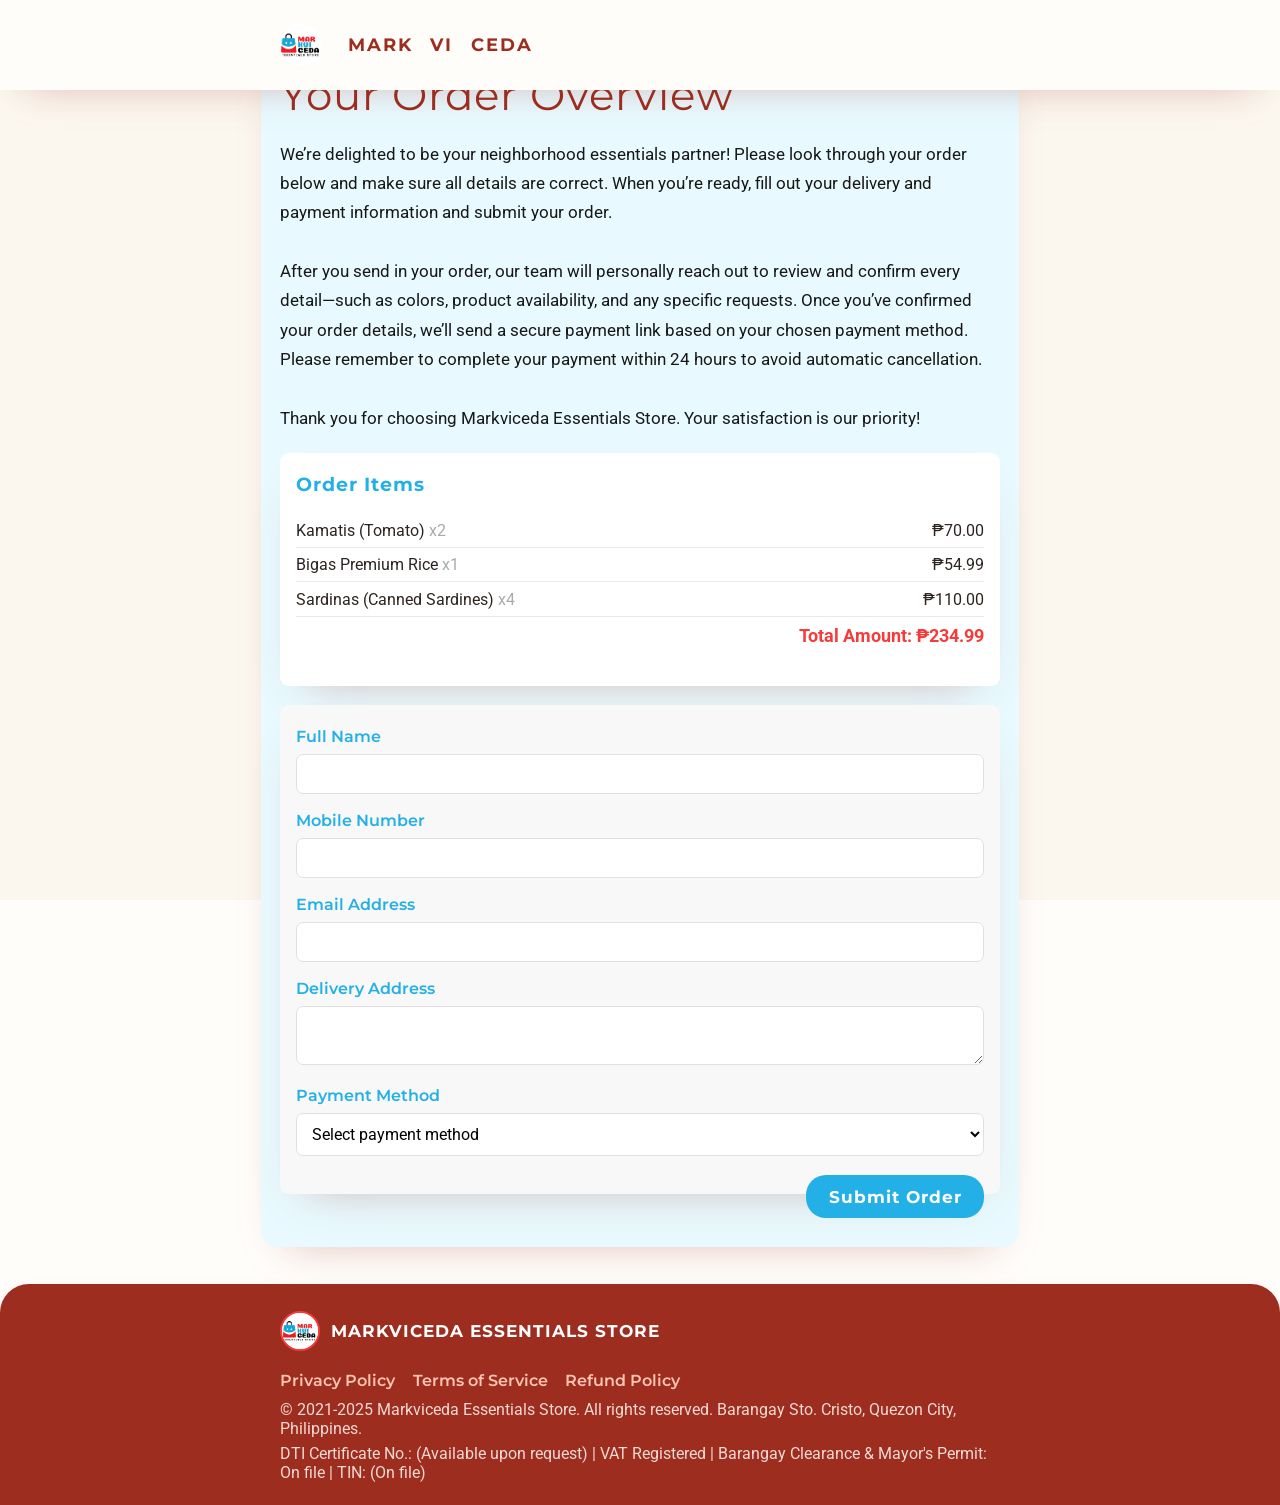
<file: order-summary.html>
<!DOCTYPE html>
<html lang="en">
<head>
  <meta charset="UTF-8">
  <title>Order Summary | Markviceda Essentials Store</title>
  <meta name="viewport" content="width=device-width,initial-scale=1">
  <meta name="description" content="Your checkout summary for Markviceda Essentials Store. Review your order, provide delivery and payment details, and submit your purchase.">
  <link rel="icon" type="image/png" href="image/LOGO.png">
  <link href="https://fonts.googleapis.com/css2?family=Montserrat:wght@700&family=Roboto:wght@400;500&display=swap" rel="stylesheet">
  <style>
    :root {
      --primary-red: #f73b3b;
      --primary-blue: #23b0e6;
      --primary-black: #181818;
      --primary-white: #fffdfa;
      --accent-bg: #e8faff;
      --footer-bg: #f8f8f8;
      --cart-yellow: #ffe066;
      --font-title: 'Montserrat', Arial, sans-serif;
      --font-body: 'Roboto', Arial, sans-serif;
      --shadow: 0 2px 10px rgba(0,0,0,0.05);
    }
    html, body {
      height: 100%;
      margin: 0;
      padding: 0;
      box-sizing: border-box;
      background: var(--primary-white);
      color: var(--primary-black);
      font-family: var(--font-body);
      min-height: 100%;
      width: 100%;
    }
    body {
      min-height: 100vh;
      display: flex;
      flex-direction: column;
    }
    header {
      background: var(--primary-white);
      box-shadow: var(--shadow);
      width: 100%;
      padding: 0.7rem 0;
      z-index: 9999;
      position: fixed;
      top: 0;
      left: 0;
      right: 0;
    }
    .header-spacer {
      height: 70px;
      width: 100%;
      display: block;
    }
    .container {
      width: 95%;
      max-width: 720px;
      margin: 0 auto;
    }
    .nav {
      display: flex;
      align-items: center;
      justify-content: space-between;
      gap: 2rem;
    }
    .nav-logo {
      display: flex;
      align-items: center;
      gap: 1.1rem;
      min-width: 220px;
    }
    .nav-logo img {
      height: 45px;
      width: 45px;
      object-fit: contain;
      border-radius: 10px;
      background: var(--primary-white);
      box-shadow: var(--shadow);
      margin-right: 7px;
    }
    .nav-title {
      font-family: var(--font-title);
      font-size: 1.3rem;
      font-weight: 700;
      color: var(--primary-black);
      letter-spacing: 2px;
      line-height: 1.05;
    }
    main {
      flex: 1;
      width: 100%;
      margin-bottom: 2.5rem;
    }
    .summary-section {
      background: var(--accent-bg);
      border-radius: 16px;
      box-shadow: var(--shadow);
      padding: 2.2rem 1.2rem 2rem 1.2rem;
      margin: 2.2rem auto 2.3rem auto;
      max-width: 720px;
    }
    .section-title {
      font-family: var(--font-title);
      font-size: 2rem;
      color: var(--primary-red);
      margin-bottom: 1.1rem;
      letter-spacing: 1px;
      text-align: left;
    }
    .summary-desc {
      font-size: 1.08rem;
      color: var(--primary-black);
      margin-bottom: 1.2rem;
      line-height: 1.7;
    }
    .order-list {
      background: #fff;
      border-radius: 9px;
      box-shadow: var(--shadow);
      margin-bottom: 1.2rem;
      padding: 1.3rem 1rem;
      font-size: 1.08rem;
    }
    .order-list-title {
      font-family: var(--font-title);
      font-size: 1.17rem;
      color: var(--primary-blue);
      font-weight: 700;
      margin-bottom: 0.7rem;
      letter-spacing: 1px;
    }
    .order-items {
      list-style: none;
      padding-left: 0;
      margin-bottom: 0.5rem;
    }
    .order-items li {
      display: flex;
      justify-content: space-between;
      align-items: center;
      border-bottom: 1px solid #eaeaea;
      padding: 0.45rem 0;
      font-size: 1.03rem;
    }
    .order-total {
      font-weight: 700;
      color: var(--primary-red);
      font-size: 1.13rem;
      text-align: right;
      margin-bottom: 1.2rem;
    }
    .customer-form {
      background: #f8f8f8;
      border-radius: 9px;
      padding: 1.3rem 1rem 1.4rem 1rem;
      box-shadow: var(--shadow);
      margin-bottom: 1.3rem;
    }
    .customer-form label {
      display: block;
      font-size: 1.03rem;
      font-family: var(--font-title);
      font-weight: 600;
      margin-bottom: 0.5rem;
      color: var(--primary-blue);
    }
    .customer-form input,
    .customer-form select,
    .customer-form textarea {
      width: 100%;
      padding: 0.6rem 0.7rem;
      font-size: 1.01rem;
      border-radius: 7px;
      border: 1.5px solid #e0e0e0;
      margin-bottom: 1rem;
      font-family: var(--font-body);
      box-sizing: border-box;
      background: #fff;
      transition: border 0.18s;
    }
    .customer-form input:focus,
    .customer-form select:focus,
    .customer-form textarea:focus {
      border: 1.5px solid var(--primary-blue);
      outline: none;
    }
    .customer-form button {
      background: var(--primary-blue);
      color: #fff;
      border: none;
      padding: 0.7rem 1.4rem;
      border-radius: 20px;
      font-family: var(--font-title);
      font-weight: 700;
      font-size: 1.09rem;
      cursor: pointer;
      box-shadow: var(--shadow);
      transition: background 0.18s;
      margin-top: 0.2rem;
      letter-spacing: 1px;
      float: right;
      margin-bottom: 0.8rem;
    }
    .customer-form button:hover {
      background: var(--primary-red);
    }
    .confirmation-message {
      background: #d5f9e7;
      color: var(--primary-black);
      border-radius: 12px;
      box-shadow: var(--shadow);
      padding: 1.6rem 1.1rem 1.3rem 1.1rem;
      font-size: 1.08rem;
      margin-bottom: 1.3rem;
      display: none;
    }
    .confirmation-title {
      font-family: var(--font-title);
      font-size: 1.45rem;
      color: var(--primary-blue);
      font-weight: 700;
      margin-bottom: 0.7rem;
    }
    .footer-spacer {
      height: 25px;
      width: 100%;
      display: block;
    }
    footer {
      background: var(--footer-bg);
      padding: 1.7rem 0 1.1rem 0;
      box-shadow: 0 -1px 8px rgba(0,0,0,0.03);
      width: 100%;
    }
    .footer-container {
      width: 95%;
      max-width: 720px;
      margin: auto;
      display: flex;
      flex-wrap: wrap;
      justify-content: space-between;
      align-items: flex-start;
      font-size: 1.03rem;
      gap: 1rem;
    }
    .footer-logo {
      margin-right: 1.2rem;
      display: flex;
      align-items: center;
      gap: 0.4rem;
    }
    .footer-logo img {
      height: 37px;
      width: 37px;
      object-fit: contain;
      background: var(--primary-white);
      border-radius: 10px;
      box-shadow: var(--shadow);
      border: 2px solid var(--primary-red);
    }
    .footer-title {
      font-family: var(--font-title);
      font-size: 1.04rem;
      font-weight: 700;
      color: var(--primary-black);
      letter-spacing: 1px;
      margin-left: 5px;
    }
    .footer-links {
      display: flex;
      gap: 1.1rem;
      margin-bottom: 0.6rem;
      margin-top: 0.2rem;
      flex-wrap: wrap;
    }
    .footer-links a {
      color: var(--primary-blue);
      text-decoration: none;
      font-weight: 600;
      transition: color 0.15s;
      font-family: var(--font-title);
      font-size: 1.03rem;
    }
    .footer-links a:hover {
      color: var(--primary-red);
      text-decoration: underline;
    }
    .footer-info {
      color: #666;
      margin-bottom: 0.38rem;
      font-size: 1.01rem;
    }
    @media (max-width: 900px) {
      .container, .footer-container {
        width: 98%;
        max-width: 98vw;
      }
    }
    @media (max-width: 660px) {
      .container, .footer-container {
        width: 99%;
        max-width: 99vw;
        padding: 0 1vw;
      }
      .summary-section {
        padding: 1.3rem 0.4rem 1.4rem 0.4rem;
      }
      .footer-logo img {
        height: 27px;
        width: 27px;
      }
    }
    @media (max-width: 480px) {
      .section-title {font-size:1.4rem;}
      .order-list-title {font-size:1.03rem;}
      .confirmation-title {font-size:1.1rem;}
      .footer-title {font-size:0.9rem;}
      .nav-title {font-size:1rem;}
      .nav-logo img {height:32px;width:32px;}
      .footer-logo img {height:18px;width:18px;}
      .summary-section {padding:1rem 0.1rem;}
      .customer-form button {padding:0.5rem 1rem;}
      .customer-form label {font-size:0.98rem;}
    }
  </style>
  <link rel="stylesheet" href="polish.css">
</head>
<body>
  <header>
    <div class="container nav">
      <div class="nav-logo">
        <img src="image/LOGO.png" alt="Markviceda Essentials Store Logo">
        <span class="nav-title" style="color:#f73b3b;">MARK</span>
        <span class="nav-title" style="color:#23b0e6;">VI</span>
        <span class="nav-title" style="color:#181818;">CEDA</span>
      </div>
    </div>
  </header>
  <div class="header-spacer"></div>
  <main class="container">
    <section class="summary-section">
      <div class="section-title">Your Order Overview</div>
      <div class="summary-desc">
        We’re delighted to be your neighborhood essentials partner! Please look through your order below and make sure all details are correct. When you’re ready, fill out your delivery and payment information and submit your order.<br><br>
        After you send in your order, our team will personally reach out to review and confirm every detail—such as colors, product availability, and any specific requests. Once you’ve confirmed your order details, we’ll send a secure payment link based on your chosen payment method. Please remember to complete your payment within 24 hours to avoid automatic cancellation.<br><br>
        Thank you for choosing Markviceda Essentials Store. Your satisfaction is our priority!
      </div>
      <div class="order-list">
        <div class="order-list-title">Order Items</div>
        <ul class="order-items" id="order-items">
          <!-- Items will be populated by JS -->
        </ul>
        <div class="order-total" id="order-total"></div>
      </div>
      <form class="customer-form" id="customer-form">
        <label for="customer-name">Full Name</label>
        <input type="text" id="customer-name" name="customer-name" required autocomplete="name">

        <label for="customer-contact">Mobile Number</label>
        <input type="tel" id="customer-contact" name="customer-contact" required autocomplete="tel">

        <label for="customer-email">Email Address</label>
        <input type="email" id="customer-email" name="customer-email" required autocomplete="email">

        <label for="customer-address">Delivery Address</label>
        <textarea id="customer-address" name="customer-address" required rows="2"></textarea>

        <label for="payment-method">Payment Method</label>
        <select id="payment-method" name="payment-method" required>
          <option value="" disabled selected>Select payment method</option>
          <option value="GCash">GCash</option>
          <option value="PayMaya">PayMaya</option>
          <option value="Bank Transfer">Bank Transfer</option>
          <option value="Cash on Delivery">Cash on Delivery</option>
        </select>
        <button type="submit" id="submit-order-btn">Submit Order</button>
      </form>
      <div class="confirmation-message" id="confirmation-message">
        <div class="confirmation-title">Order Received!</div>
        <div>
          Your order has been successfully submitted.<br><br>
          A member of our team will be in touch soon to verify your order details, including product colors, availability, and any specific requests you may have. Please respond to this confirmation message so we can finalize your order.<br><br>
          Once you’ve confirmed everything, we’ll send a secure payment link based on your selected payment option. Kindly note that payment should be completed within 24 hours to avoid automatic cancellation of your order.<br><br>
          Thank you for your trust in Markviceda Essentials Store!
        </div>
      </div>
    </section>
  </main>
  <div class="footer-spacer"></div>
  <footer>
    <div class="footer-container">
      <div class="footer-logo">
        <img src="image/LOGO.png" alt="Markviceda Essentials Store Logo">
        <span class="footer-title"><span style="color:#f73b3b;">MARK</span><span style="color:#23b0e6;">VI</span><span style="color:#181818;">CEDA</span> ESSENTIALS STORE</span>
      </div>
      <div>
        <div class="footer-links">
          <a href="privacy-policy.html">Privacy Policy</a>
          <a href="terms.html">Terms of Service</a>
          <a href="refund-policy.html">Refund Policy</a>
        </div>
        <div class="footer-info">
          &copy; 2021-2025 Markviceda Essentials Store. All rights reserved. Barangay Sto. Cristo, Quezon City, Philippines.
        </div>
        <div class="footer-info">
          DTI Certificate No.: (Available upon request) | VAT Registered | Barangay Clearance & Mayor's Permit: On file | TIN: (On file)
        </div>
      </div>
    </div>
  </footer>
  <script>
    // Example order items; replace with dynamic values as needed
    var orderItems = [
      { name: "Kamatis (Tomato)", price: 35.00, qty: 2 },
      { name: "Bigas Premium Rice", price: 54.99, qty: 1 },
      { name: "Sardinas (Canned Sardines)", price: 27.50, qty: 4 }
    ];
    function renderOrderItems() {
      var list = document.getElementById('order-items');
      var totalDiv = document.getElementById('order-total');
      list.innerHTML = '';
      var total = 0;
      if (!orderItems.length) {
        list.innerHTML = '<li style="color:#888;text-align:center;">No items in your order.</li>';
        totalDiv.innerHTML = '';
        return;
      }
      orderItems.forEach(function(item){
        var itemTotal = item.price * item.qty;
        total += itemTotal;
        list.innerHTML += '<li><span>'+item.name+' <span style="color:#aaa;">x'+item.qty+'</span></span><span>₱'+itemTotal.toFixed(2)+'</span></li>';
      });
      totalDiv.innerHTML = 'Total Amount: ₱' + total.toFixed(2);
    }
    renderOrderItems();

    // Handle checkout form submission
    var customerForm = document.getElementById('customer-form');
    var confirmationMsg = document.getElementById('confirmation-message');
    customerForm.addEventListener('submit', function(e){
      e.preventDefault();
      customerForm.style.display = 'none';
      confirmationMsg.style.display = 'block';
      window.scrollTo({ top: confirmationMsg.offsetTop-60, behavior: "smooth" });
    });
  </script>
</body>
</html>
</file>
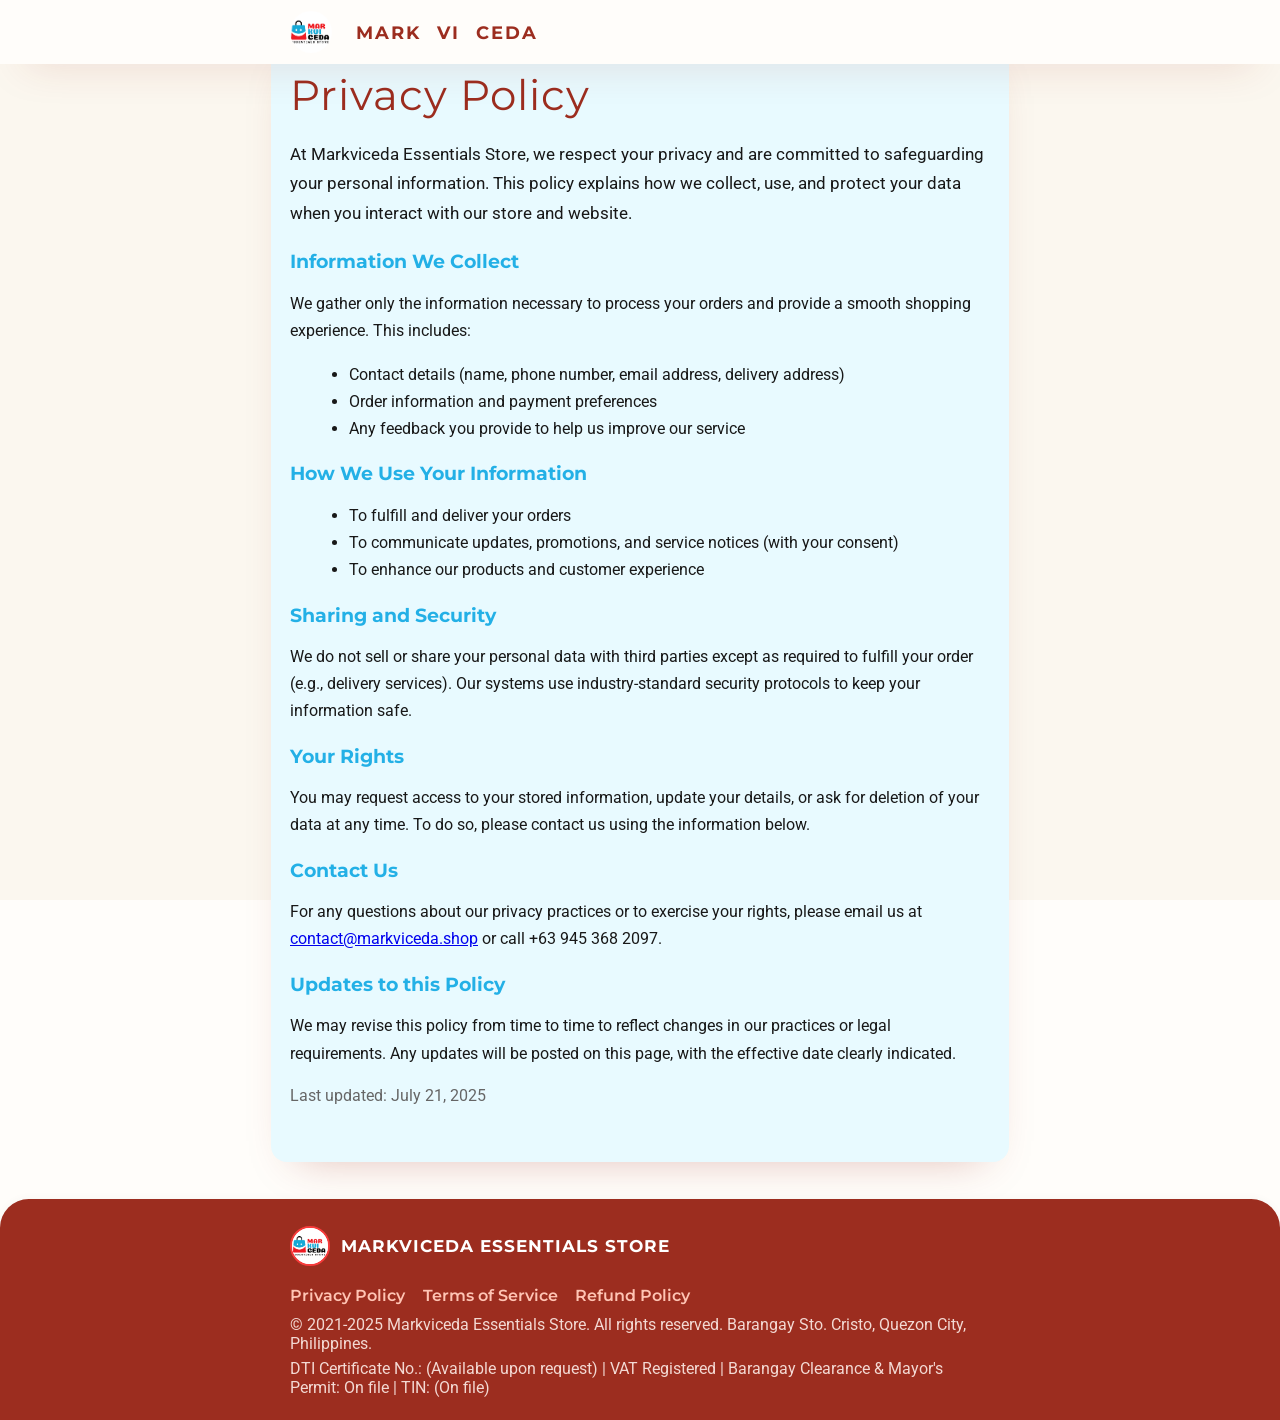
<file: privacy-policy.html>
<!DOCTYPE html>
<html lang="en">
<head>
  <meta charset="UTF-8">
  <title>Privacy Policy | Markviceda Essentials Store</title>
  <meta name="viewport" content="width=device-width,initial-scale=1">
  <meta name="description" content="Read the Privacy Policy of Markviceda Essentials Store. Learn how your data is collected, used, and protected.">
  <link rel="icon" type="image/png" href="image/LOGO.png">
  <link href="https://fonts.googleapis.com/css2?family=Montserrat:wght@700&family=Roboto:wght@400;500&display=swap" rel="stylesheet">
  <style>
    :root {
      --primary-red: #f73b3b;
      --primary-blue: #23b0e6;
      --primary-black: #181818;
      --primary-white: #fffdfa;
      --accent-bg: #e8faff;
      --footer-bg: #f8f8f8;
      --font-title: 'Montserrat', Arial, sans-serif;
      --font-body: 'Roboto', Arial, sans-serif;
      --shadow: 0 2px 10px rgba(0,0,0,0.05);
    }
    html, body {
      height: 100%;
      margin: 0;
      padding: 0;
      box-sizing: border-box;
      background: var(--primary-white);
      color: var(--primary-black);
      font-family: var(--font-body);
      min-height: 100%;
      width: 100%;
    }
    body {
      min-height: 100vh;
      display: flex;
      flex-direction: column;
    }
    header {
      background: var(--primary-white);
      box-shadow: var(--shadow);
      width: 100%;
      padding: 0.7rem 0;
      z-index: 9999;
      position: fixed;
      top: 0;
      left: 0;
      right: 0;
    }
    .header-spacer {
      height: 70px;
      width: 100%;
      display: block;
    }
    .container {
      width: 95%;
      max-width: 700px;
      margin: 0 auto;
    }
    .nav-logo {
      display: flex;
      align-items: center;
      gap: 1rem;
    }
    .nav-logo img {
      height: 45px;
      width: 45px;
      object-fit: contain;
      border-radius: 10px;
      background: var(--primary-white);
      box-shadow: var(--shadow);
      margin-right: 7px;
    }
    .nav-title {
      font-family: var(--font-title);
      font-size: 1.3rem;
      font-weight: 700;
      color: var(--primary-black);
      letter-spacing: 2px;
    }
    main {
      flex: 1;
      width: 100%;
      margin-bottom: 2.5rem;
    }
    .policy-section {
      background: var(--accent-bg);
      border-radius: 16px;
      box-shadow: var(--shadow);
      padding: 2.2rem 1.2rem 2rem 1.2rem;
      margin: 2.2rem auto 2.3rem auto;
      max-width: 700px;
    }
    .section-title {
      font-family: var(--font-title);
      font-size: 2rem;
      color: var(--primary-red);
      margin-bottom: 1.1rem;
      letter-spacing: 1px;
      text-align: left;
    }
    .policy-desc {
      font-size: 1.09rem;
      color: var(--primary-black);
      margin-bottom: 1.3rem;
      line-height: 1.7;
    }
    .policy-list {
      margin-bottom: 1.3rem;
    }
    .policy-list h2 {
      font-family: var(--font-title);
      font-size: 1.2rem;
      color: var(--primary-blue);
      margin: 1.2rem 0 0.4rem 0;
      font-weight: 700;
    }
    .policy-list p, .policy-list ul {
      font-size: 1.03rem;
      color: var(--primary-black);
      line-height: 1.65;
      margin-bottom: 0.7rem;
    }
    .policy-list ul {
      margin-left: 1.2rem;
      margin-bottom: 1rem;
    }
    .footer-spacer {
      height: 25px;
      width: 100%;
      display: block;
    }
    footer {
      background: var(--footer-bg);
      padding: 1.7rem 0 1.1rem 0;
      box-shadow: 0 -1px 8px rgba(0,0,0,0.03);
      width: 100%;
    }
    .footer-container {
      width: 95%;
      max-width: 700px;
      margin: auto;
      display: flex;
      flex-wrap: wrap;
      justify-content: space-between;
      align-items: flex-start;
      font-size: 1.03rem;
      gap: 1rem;
    }
    .footer-logo {
      margin-right: 1.2rem;
      display: flex;
      align-items: center;
      gap: 0.4rem;
    }
    .footer-logo img {
      height: 37px;
      width: 37px;
      object-fit: contain;
      background: var(--primary-white);
      border-radius: 10px;
      box-shadow: var(--shadow);
      border: 2px solid var(--primary-red);
    }
    .footer-title {
      font-family: var(--font-title);
      font-size: 1.04rem;
      font-weight: 700;
      color: var(--primary-black);
      letter-spacing: 1px;
      margin-left: 5px;
    }
    .footer-links {
      display: flex;
      gap: 1.1rem;
      margin-bottom: 0.6rem;
      margin-top: 0.2rem;
      flex-wrap: wrap;
    }
    .footer-links a {
      color: var(--primary-blue);
      text-decoration: none;
      font-weight: 600;
      transition: color 0.15s;
      font-family: var(--font-title);
      font-size: 1.03rem;
    }
    .footer-links a:hover {
      color: var(--primary-red);
      text-decoration: underline;
    }
    .footer-info {
      color: #666;
      margin-bottom: 0.38rem;
      font-size: 1.01rem;
    }
    @media (max-width: 900px) {
      .container, .footer-container {
        width: 98%;
        max-width: 98vw;
      }
    }
    @media (max-width: 660px) {
      .container, .footer-container {
        width: 99%;
        max-width: 99vw;
        padding: 0 1vw;
      }
      .policy-section {
        padding: 1.3rem 0.4rem 1.4rem 0.4rem;
      }
      .footer-logo img {
        height: 27px;
        width: 27px;
      }
    }
    @media (max-width: 480px) {
      .section-title {font-size:1.4rem;}
      .footer-title {font-size:0.9rem;}
      .nav-title {font-size:1rem;}
      .nav-logo img {height:32px;width:32px;}
      .footer-logo img {height:18px;width:18px;}
      .policy-section {padding:1rem 0.1rem;}
    }
  </style>
  <link rel="stylesheet" href="polish.css">
</head>
<body>
  <header>
    <div class="container nav-logo">
      <img src="image/LOGO.png" alt="Markviceda Essentials Store Logo">
      <span class="nav-title" style="color:#f73b3b;">MARK</span>
      <span class="nav-title" style="color:#23b0e6;">VI</span>
      <span class="nav-title" style="color:#181818;">CEDA</span>
    </div>
  </header>
  <div class="header-spacer"></div>
  <main class="container">
    <section class="policy-section">
      <div class="section-title">Privacy Policy</div>
      <div class="policy-desc">
        At Markviceda Essentials Store, we respect your privacy and are committed to safeguarding your personal information. This policy explains how we collect, use, and protect your data when you interact with our store and website.
      </div>
      <div class="policy-list">
        <h2>Information We Collect</h2>
        <p>We gather only the information necessary to process your orders and provide a smooth shopping experience. This includes:</p>
        <ul>
          <li>Contact details (name, phone number, email address, delivery address)</li>
          <li>Order information and payment preferences</li>
          <li>Any feedback you provide to help us improve our service</li>
        </ul>
        <h2>How We Use Your Information</h2>
        <ul>
          <li>To fulfill and deliver your orders</li>
          <li>To communicate updates, promotions, and service notices (with your consent)</li>
          <li>To enhance our products and customer experience</li>
        </ul>
        <h2>Sharing and Security</h2>
        <p>
          We do not sell or share your personal data with third parties except as required to fulfill your order (e.g., delivery services). Our systems use industry-standard security protocols to keep your information safe.
        </p>
        <h2>Your Rights</h2>
        <p>
          You may request access to your stored information, update your details, or ask for deletion of your data at any time. To do so, please contact us using the information below.
        </p>
        <h2>Contact Us</h2>
        <p>
          For any questions about our privacy practices or to exercise your rights, please email us at <a href="mailto:contact@markviceda.shop">contact@markviceda.shop</a> or call +63 945 368 2097.
        </p>
        <h2>Updates to this Policy</h2>
        <p>
          We may revise this policy from time to time to reflect changes in our practices or legal requirements. Any updates will be posted on this page, with the effective date clearly indicated.
        </p>
        <p style="color:#666;font-size:1rem;">Last updated: July 21, 2025</p>
      </div>
    </section>
  </main>
  <div class="footer-spacer"></div>
  <footer>
    <div class="footer-container">
      <div class="footer-logo">
        <img src="image/LOGO.png" alt="Markviceda Essentials Store Logo">
        <span class="footer-title"><span style="color:#f73b3b;">MARK</span><span style="color:#23b0e6;">VI</span><span style="color:#181818;">CEDA</span> ESSENTIALS STORE</span>
      </div>
      <div>
        <div class="footer-links">
          <a href="privacy-policy.html">Privacy Policy</a>
          <a href="terms.html">Terms of Service</a>
          <a href="refund-policy.html">Refund Policy</a>
        </div>
        <div class="footer-info">
          &copy; 2021-2025 Markviceda Essentials Store. All rights reserved. Barangay Sto. Cristo, Quezon City, Philippines.
        </div>
        <div class="footer-info">
          DTI Certificate No.: (Available upon request) | VAT Registered | Barangay Clearance & Mayor's Permit: On file | TIN: (On file)
        </div>
      </div>
    </div>
  </footer>
</body>
</html>
</file>
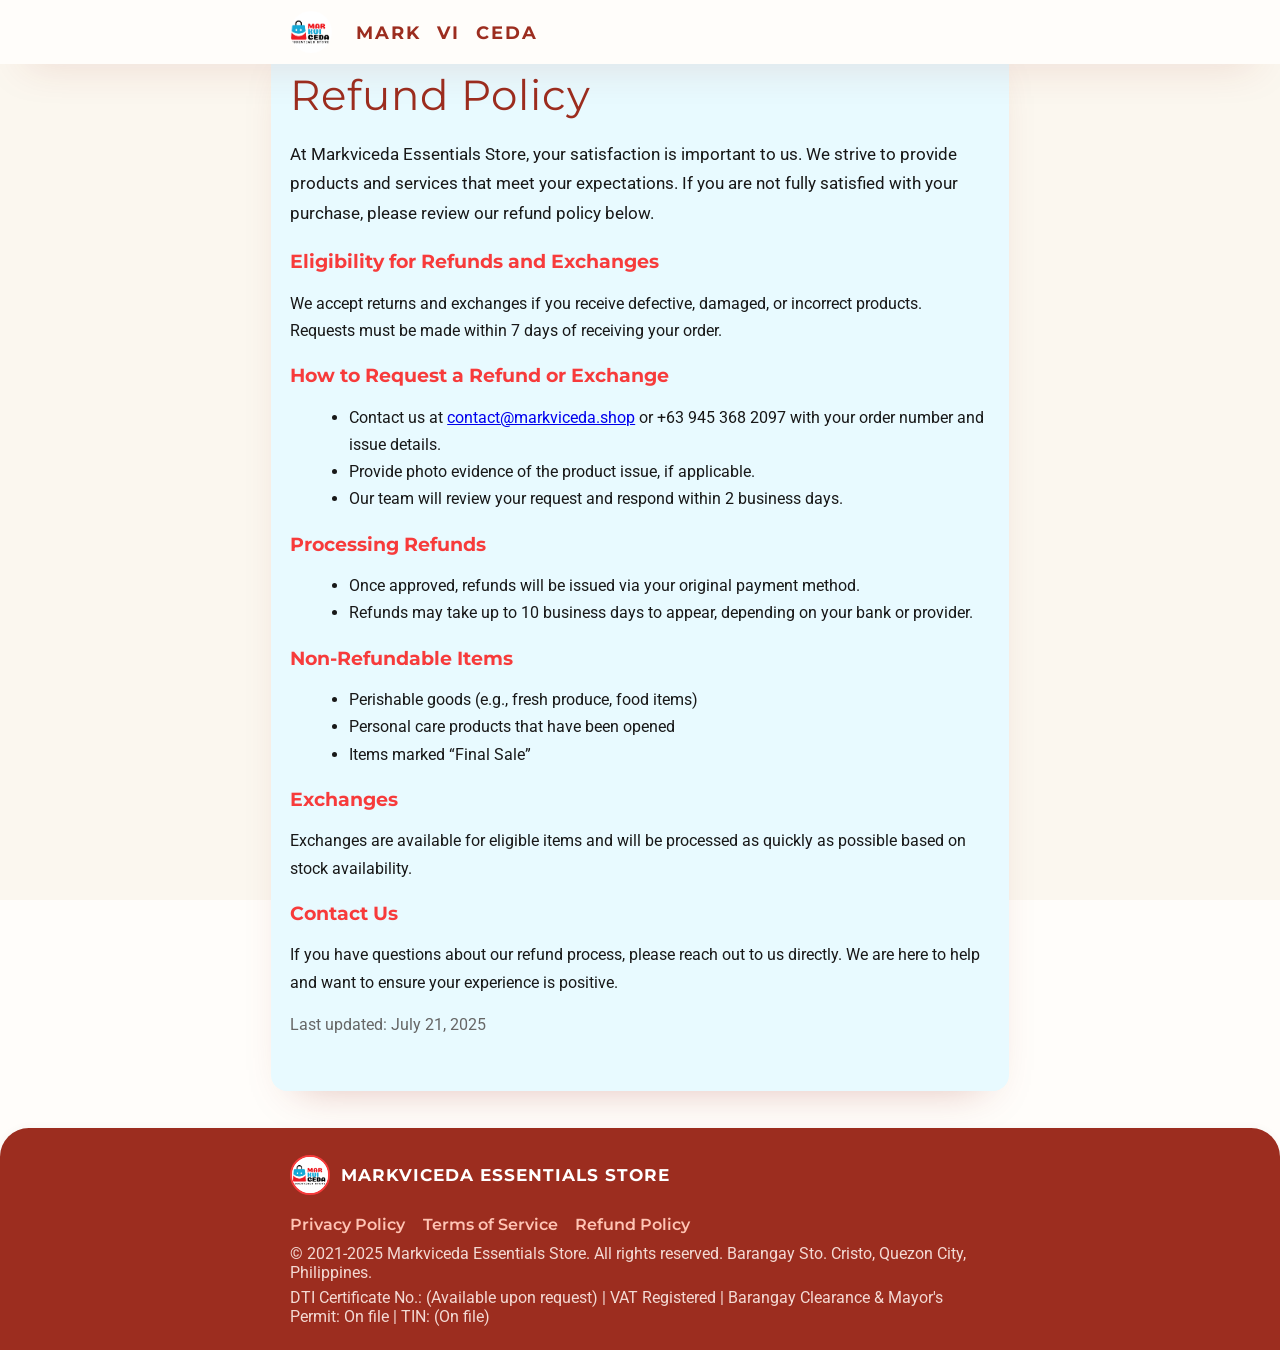
<file: refund-policy.html>
<!DOCTYPE html>
<html lang="en">
<head>
  <meta charset="UTF-8">
  <title>Refund Policy | Markviceda Essentials Store</title>
  <meta name="viewport" content="width=device-width,initial-scale=1">
  <meta name="description" content="Read the Refund Policy of Markviceda Essentials Store. Understand our process for returns, exchanges, and refunds.">
  <link rel="icon" type="image/png" href="image/LOGO.png">
  <link href="https://fonts.googleapis.com/css2?family=Montserrat:wght@700&family=Roboto:wght@400;500&display=swap" rel="stylesheet">
  <style>
    :root {
      --primary-red: #f73b3b;
      --primary-blue: #23b0e6;
      --primary-black: #181818;
      --primary-white: #fffdfa;
      --accent-bg: #e8faff;
      --footer-bg: #f8f8f8;
      --font-title: 'Montserrat', Arial, sans-serif;
      --font-body: 'Roboto', Arial, sans-serif;
      --shadow: 0 2px 10px rgba(0,0,0,0.05);
    }
    html, body {
      height: 100%;
      margin: 0;
      padding: 0;
      box-sizing: border-box;
      background: var(--primary-white);
      color: var(--primary-black);
      font-family: var(--font-body);
      min-height: 100%;
      width: 100%;
    }
    body {
      min-height: 100vh;
      display: flex;
      flex-direction: column;
    }
    header {
      background: var(--primary-white);
      box-shadow: var(--shadow);
      width: 100%;
      padding: 0.7rem 0;
      z-index: 9999;
      position: fixed;
      top: 0;
      left: 0;
      right: 0;
    }
    .header-spacer {
      height: 70px;
      width: 100%;
      display: block;
    }
    .container {
      width: 95%;
      max-width: 700px;
      margin: 0 auto;
    }
    .nav-logo {
      display: flex;
      align-items: center;
      gap: 1rem;
    }
    .nav-logo img {
      height: 45px;
      width: 45px;
      object-fit: contain;
      border-radius: 10px;
      background: var(--primary-white);
      box-shadow: var(--shadow);
      margin-right: 7px;
    }
    .nav-title {
      font-family: var(--font-title);
      font-size: 1.3rem;
      font-weight: 700;
      color: var(--primary-black);
      letter-spacing: 2px;
    }
    main {
      flex: 1;
      width: 100%;
      margin-bottom: 2.5rem;
    }
    .policy-section {
      background: var(--accent-bg);
      border-radius: 16px;
      box-shadow: var(--shadow);
      padding: 2.2rem 1.2rem 2rem 1.2rem;
      margin: 2.2rem auto 2.3rem auto;
      max-width: 700px;
    }
    .section-title {
      font-family: var(--font-title);
      font-size: 2rem;
      color: var(--primary-blue);
      margin-bottom: 1.1rem;
      letter-spacing: 1px;
      text-align: left;
    }
    .policy-desc {
      font-size: 1.09rem;
      color: var(--primary-black);
      margin-bottom: 1.3rem;
      line-height: 1.7;
    }
    .policy-list {
      margin-bottom: 1.3rem;
    }
    .policy-list h2 {
      font-family: var(--font-title);
      font-size: 1.2rem;
      color: var(--primary-red);
      margin: 1.2rem 0 0.4rem 0;
      font-weight: 700;
    }
    .policy-list p, .policy-list ul {
      font-size: 1.03rem;
      color: var(--primary-black);
      line-height: 1.65;
      margin-bottom: 0.7rem;
    }
    .policy-list ul {
      margin-left: 1.2rem;
      margin-bottom: 1rem;
    }
    .footer-spacer {
      height: 25px;
      width: 100%;
      display: block;
    }
    footer {
      background: var(--footer-bg);
      padding: 1.7rem 0 1.1rem 0;
      box-shadow: 0 -1px 8px rgba(0,0,0,0.03);
      width: 100%;
    }
    .footer-container {
      width: 95%;
      max-width: 700px;
      margin: auto;
      display: flex;
      flex-wrap: wrap;
      justify-content: space-between;
      align-items: flex-start;
      font-size: 1.03rem;
      gap: 1rem;
    }
    .footer-logo {
      margin-right: 1.2rem;
      display: flex;
      align-items: center;
      gap: 0.4rem;
    }
    .footer-logo img {
      height: 37px;
      width: 37px;
      object-fit: contain;
      background: var(--primary-white);
      border-radius: 10px;
      box-shadow: var(--shadow);
      border: 2px solid var(--primary-red);
    }
    .footer-title {
      font-family: var(--font-title);
      font-size: 1.04rem;
      font-weight: 700;
      color: var(--primary-black);
      letter-spacing: 1px;
      margin-left: 5px;
    }
    .footer-links {
      display: flex;
      gap: 1.1rem;
      margin-bottom: 0.6rem;
      margin-top: 0.2rem;
      flex-wrap: wrap;
    }
    .footer-links a {
      color: var(--primary-blue);
      text-decoration: none;
      font-weight: 600;
      transition: color 0.15s;
      font-family: var(--font-title);
      font-size: 1.03rem;
    }
    .footer-links a:hover {
      color: var(--primary-red);
      text-decoration: underline;
    }
    .footer-info {
      color: #666;
      margin-bottom: 0.38rem;
      font-size: 1.01rem;
    }
    @media (max-width: 900px) {
      .container, .footer-container {
        width: 98%;
        max-width: 98vw;
      }
    }
    @media (max-width: 660px) {
      .container, .footer-container {
        width: 99%;
        max-width: 99vw;
        padding: 0 1vw;
      }
      .policy-section {
        padding: 1.3rem 0.4rem 1.4rem 0.4rem;
      }
      .footer-logo img {
        height: 27px;
        width: 27px;
      }
    }
    @media (max-width: 480px) {
      .section-title {font-size:1.4rem;}
      .footer-title {font-size:0.9rem;}
      .nav-title {font-size:1rem;}
      .nav-logo img {height:32px;width:32px;}
      .footer-logo img {height:18px;width:18px;}
      .policy-section {padding:1rem 0.1rem;}
    }
  </style>
  <link rel="stylesheet" href="polish.css">
</head>
<body>
  <header>
    <div class="container nav-logo">
      <img src="image/LOGO.png" alt="Markviceda Essentials Store Logo">
      <span class="nav-title" style="color:#f73b3b;">MARK</span>
      <span class="nav-title" style="color:#23b0e6;">VI</span>
      <span class="nav-title" style="color:#181818;">CEDA</span>
    </div>
  </header>
  <div class="header-spacer"></div>
  <main class="container">
    <section class="policy-section">
      <div class="section-title">Refund Policy</div>
      <div class="policy-desc">
        At Markviceda Essentials Store, your satisfaction is important to us. We strive to provide products and services that meet your expectations. If you are not fully satisfied with your purchase, please review our refund policy below.
      </div>
      <div class="policy-list">
        <h2>Eligibility for Refunds and Exchanges</h2>
        <p>
          We accept returns and exchanges if you receive defective, damaged, or incorrect products. Requests must be made within 7 days of receiving your order.
        </p>
        <h2>How to Request a Refund or Exchange</h2>
        <ul>
          <li>Contact us at <a href="mailto:contact@markviceda.shop">contact@markviceda.shop</a> or +63 945 368 2097 with your order number and issue details.</li>
          <li>Provide photo evidence of the product issue, if applicable.</li>
          <li>Our team will review your request and respond within 2 business days.</li>
        </ul>
        <h2>Processing Refunds</h2>
        <ul>
          <li>Once approved, refunds will be issued via your original payment method.</li>
          <li>Refunds may take up to 10 business days to appear, depending on your bank or provider.</li>
        </ul>
        <h2>Non-Refundable Items</h2>
        <ul>
          <li>Perishable goods (e.g., fresh produce, food items)</li>
          <li>Personal care products that have been opened</li>
          <li>Items marked “Final Sale”</li>
        </ul>
        <h2>Exchanges</h2>
        <p>
          Exchanges are available for eligible items and will be processed as quickly as possible based on stock availability.
        </p>
        <h2>Contact Us</h2>
        <p>
          If you have questions about our refund process, please reach out to us directly. We are here to help and want to ensure your experience is positive.
        </p>
        <p style="color:#666;font-size:1rem;">Last updated: July 21, 2025</p>
      </div>
    </section>
  </main>
  <div class="footer-spacer"></div>
  <footer>
    <div class="footer-container">
      <div class="footer-logo">
        <img src="image/LOGO.png" alt="Markviceda Essentials Store Logo">
        <span class="footer-title"><span style="color:#f73b3b;">MARK</span><span style="color:#23b0e6;">VI</span><span style="color:#181818;">CEDA</span> ESSENTIALS STORE</span>
      </div>
      <div>
        <div class="footer-links">
          <a href="privacy-policy.html">Privacy Policy</a>
          <a href="terms.html">Terms of Service</a>
          <a href="refund-policy.html">Refund Policy</a>
        </div>
        <div class="footer-info">
          &copy; 2021-2025 Markviceda Essentials Store. All rights reserved. Barangay Sto. Cristo, Quezon City, Philippines.
        </div>
        <div class="footer-info">
          DTI Certificate No.: (Available upon request) | VAT Registered | Barangay Clearance & Mayor's Permit: On file | TIN: (On file)
        </div>
      </div>
    </div>
  </footer>
</body>
</html>
</file>
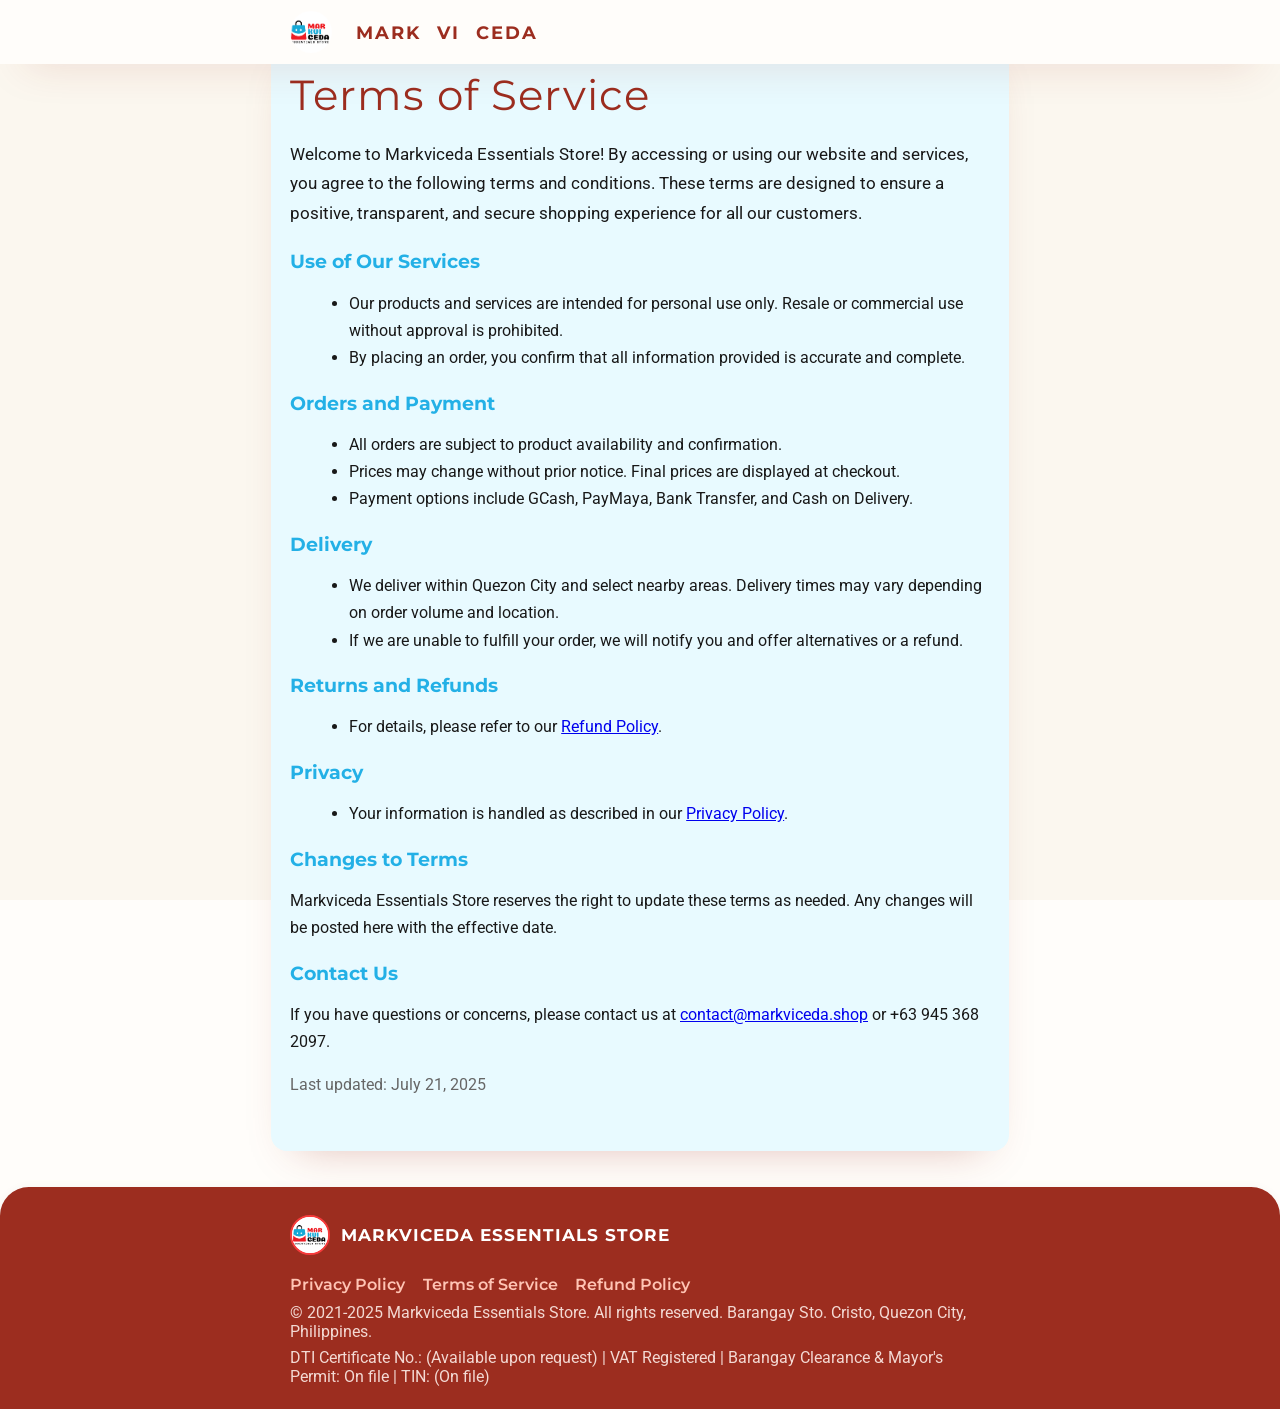
<file: terms.html>
<!DOCTYPE html>
<html lang="en">
<head>
  <meta charset="UTF-8">
  <title>Terms of Service | Markviceda Essentials Store</title>
  <meta name="viewport" content="width=device-width,initial-scale=1">
  <meta name="description" content="Read the Terms of Service for Markviceda Essentials Store. Learn about your rights and responsibilities as a customer.">
  <link rel="icon" type="image/png" href="image/LOGO.png">
  <link href="https://fonts.googleapis.com/css2?family=Montserrat:wght@700&family=Roboto:wght@400;500&display=swap" rel="stylesheet">
  <style>
    :root {
      --primary-red: #f73b3b;
      --primary-blue: #23b0e6;
      --primary-black: #181818;
      --primary-white: #fffdfa;
      --accent-bg: #e8faff;
      --footer-bg: #f8f8f8;
      --font-title: 'Montserrat', Arial, sans-serif;
      --font-body: 'Roboto', Arial, sans-serif;
      --shadow: 0 2px 10px rgba(0,0,0,0.05);
    }
    html, body {
      height: 100%;
      margin: 0;
      padding: 0;
      box-sizing: border-box;
      background: var(--primary-white);
      color: var(--primary-black);
      font-family: var(--font-body);
      min-height: 100%;
      width: 100%;
    }
    body {
      min-height: 100vh;
      display: flex;
      flex-direction: column;
    }
    header {
      background: var(--primary-white);
      box-shadow: var(--shadow);
      width: 100%;
      padding: 0.7rem 0;
      z-index: 9999;
      position: fixed;
      top: 0;
      left: 0;
      right: 0;
    }
    .header-spacer {
      height: 70px;
      width: 100%;
      display: block;
    }
    .container {
      width: 95%;
      max-width: 700px;
      margin: 0 auto;
    }
    .nav-logo {
      display: flex;
      align-items: center;
      gap: 1rem;
    }
    .nav-logo img {
      height: 45px;
      width: 45px;
      object-fit: contain;
      border-radius: 10px;
      background: var(--primary-white);
      box-shadow: var(--shadow);
      margin-right: 7px;
    }
    .nav-title {
      font-family: var(--font-title);
      font-size: 1.3rem;
      font-weight: 700;
      color: var(--primary-black);
      letter-spacing: 2px;
    }
    main {
      flex: 1;
      width: 100%;
      margin-bottom: 2.5rem;
    }
    .policy-section {
      background: var(--accent-bg);
      border-radius: 16px;
      box-shadow: var(--shadow);
      padding: 2.2rem 1.2rem 2rem 1.2rem;
      margin: 2.2rem auto 2.3rem auto;
      max-width: 700px;
    }
    .section-title {
      font-family: var(--font-title);
      font-size: 2rem;
      color: var(--primary-black);
      margin-bottom: 1.1rem;
      letter-spacing: 1px;
      text-align: left;
    }
    .policy-desc {
      font-size: 1.09rem;
      color: var(--primary-black);
      margin-bottom: 1.3rem;
      line-height: 1.7;
    }
    .policy-list {
      margin-bottom: 1.3rem;
    }
    .policy-list h2 {
      font-family: var(--font-title);
      font-size: 1.2rem;
      color: var(--primary-blue);
      margin: 1.2rem 0 0.4rem 0;
      font-weight: 700;
    }
    .policy-list p, .policy-list ul {
      font-size: 1.03rem;
      color: var(--primary-black);
      line-height: 1.65;
      margin-bottom: 0.7rem;
    }
    .policy-list ul {
      margin-left: 1.2rem;
      margin-bottom: 1rem;
    }
    .footer-spacer {
      height: 25px;
      width: 100%;
      display: block;
    }
    footer {
      background: var(--footer-bg);
      padding: 1.7rem 0 1.1rem 0;
      box-shadow: 0 -1px 8px rgba(0,0,0,0.03);
      width: 100%;
    }
    .footer-container {
      width: 95%;
      max-width: 700px;
      margin: auto;
      display: flex;
      flex-wrap: wrap;
      justify-content: space-between;
      align-items: flex-start;
      font-size: 1.03rem;
      gap: 1rem;
    }
    .footer-logo {
      margin-right: 1.2rem;
      display: flex;
      align-items: center;
      gap: 0.4rem;
    }
    .footer-logo img {
      height: 37px;
      width: 37px;
      object-fit: contain;
      background: var(--primary-white);
      border-radius: 10px;
      box-shadow: var(--shadow);
      border: 2px solid var(--primary-red);
    }
    .footer-title {
      font-family: var(--font-title);
      font-size: 1.04rem;
      font-weight: 700;
      color: var(--primary-black);
      letter-spacing: 1px;
      margin-left: 5px;
    }
    .footer-links {
      display: flex;
      gap: 1.1rem;
      margin-bottom: 0.6rem;
      margin-top: 0.2rem;
      flex-wrap: wrap;
    }
    .footer-links a {
      color: var(--primary-blue);
      text-decoration: none;
      font-weight: 600;
      transition: color 0.15s;
      font-family: var(--font-title);
      font-size: 1.03rem;
    }
    .footer-links a:hover {
      color: var(--primary-red);
      text-decoration: underline;
    }
    .footer-info {
      color: #666;
      margin-bottom: 0.38rem;
      font-size: 1.01rem;
    }
    @media (max-width: 900px) {
      .container, .footer-container {
        width: 98%;
        max-width: 98vw;
      }
    }
    @media (max-width: 660px) {
      .container, .footer-container {
        width: 99%;
        max-width: 99vw;
        padding: 0 1vw;
      }
      .policy-section {
        padding: 1.3rem 0.4rem 1.4rem 0.4rem;
      }
      .footer-logo img {
        height: 27px;
        width: 27px;
      }
    }
    @media (max-width: 480px) {
      .section-title {font-size:1.4rem;}
      .footer-title {font-size:0.9rem;}
      .nav-title {font-size:1rem;}
      .nav-logo img {height:32px;width:32px;}
      .footer-logo img {height:18px;width:18px;}
      .policy-section {padding:1rem 0.1rem;}
    }
  </style>
  <link rel="stylesheet" href="polish.css">
</head>
<body>
  <header>
    <div class="container nav-logo">
      <img src="image/LOGO.png" alt="Markviceda Essentials Store Logo">
      <span class="nav-title" style="color:#f73b3b;">MARK</span>
      <span class="nav-title" style="color:#23b0e6;">VI</span>
      <span class="nav-title" style="color:#181818;">CEDA</span>
    </div>
  </header>
  <div class="header-spacer"></div>
  <main class="container">
    <section class="policy-section">
      <div class="section-title">Terms of Service</div>
      <div class="policy-desc">
        Welcome to Markviceda Essentials Store! By accessing or using our website and services, you agree to the following terms and conditions. These terms are designed to ensure a positive, transparent, and secure shopping experience for all our customers.
      </div>
      <div class="policy-list">
        <h2>Use of Our Services</h2>
        <ul>
          <li>Our products and services are intended for personal use only. Resale or commercial use without approval is prohibited.</li>
          <li>By placing an order, you confirm that all information provided is accurate and complete.</li>
        </ul>
        <h2>Orders and Payment</h2>
        <ul>
          <li>All orders are subject to product availability and confirmation.</li>
          <li>Prices may change without prior notice. Final prices are displayed at checkout.</li>
          <li>Payment options include GCash, PayMaya, Bank Transfer, and Cash on Delivery.</li>
        </ul>
        <h2>Delivery</h2>
        <ul>
          <li>We deliver within Quezon City and select nearby areas. Delivery times may vary depending on order volume and location.</li>
          <li>If we are unable to fulfill your order, we will notify you and offer alternatives or a refund.</li>
        </ul>
        <h2>Returns and Refunds</h2>
        <ul>
          <li>For details, please refer to our <a href="refund-policy.html">Refund Policy</a>.</li>
        </ul>
        <h2>Privacy</h2>
        <ul>
          <li>Your information is handled as described in our <a href="privacy-policy.html">Privacy Policy</a>.</li>
        </ul>
        <h2>Changes to Terms</h2>
        <p>
          Markviceda Essentials Store reserves the right to update these terms as needed. Any changes will be posted here with the effective date.
        </p>
        <h2>Contact Us</h2>
        <p>
          If you have questions or concerns, please contact us at <a href="mailto:contact@markviceda.shop">contact@markviceda.shop</a> or +63 945 368 2097.
        </p>
        <p style="color:#666;font-size:1rem;">Last updated: July 21, 2025</p>
      </div>
    </section>
  </main>
  <div class="footer-spacer"></div>
  <footer>
    <div class="footer-container">
      <div class="footer-logo">
        <img src="image/LOGO.png" alt="Markviceda Essentials Store Logo">
        <span class="footer-title"><span style="color:#f73b3b;">MARK</span><span style="color:#23b0e6;">VI</span><span style="color:#181818;">CEDA</span> ESSENTIALS STORE</span>
      </div>
      <div>
        <div class="footer-links">
          <a href="privacy-policy.html">Privacy Policy</a>
          <a href="terms.html">Terms of Service</a>
          <a href="refund-policy.html">Refund Policy</a>
        </div>
        <div class="footer-info">
          &copy; 2021-2025 Markviceda Essentials Store. All rights reserved. Barangay Sto. Cristo, Quezon City, Philippines.
        </div>
        <div class="footer-info">
          DTI Certificate No.: (Available upon request) | VAT Registered | Barangay Clearance & Mayor's Permit: On file | TIN: (On file)
        </div>
      </div>
    </div>
  </footer>
</body>
</html>
</file>
<file: polish.css>
:root {
  --tomato: #e6513f;
  --tomato-deep: #9c2d1f;
  --mint: #3ea583;
  --cream: #fbf7ef;
  --card: #fff;
  --ink: #2b2420;
  --muted: #76695c;
  --line: #efe2cc;
  --radius: 1.2rem;
  --shadow: 0 20px 42px -26px rgba(156,45,31,.35);
  --display: 'Fredoka', 'Montserrat', sans-serif;
}
html { scroll-behavior: smooth; }
body { background: var(--cream); color: var(--ink); -webkit-font-smoothing: antialiased; }
section[id] { scroll-margin-top: 110px; }
h1, .section-title, .cart-title, .cart-popup-title { font-family: var(--display); }

/* Header */
#sticky-header { background: rgba(251,247,239,.95); backdrop-filter: blur(6px); box-shadow: none; border-bottom: 1px solid var(--line); }
.nav { padding: .8rem 1.5rem; }
.nav-logo img { width: 42px; height: 42px; border-radius: 50%; margin-right: .5rem; }
.nav-title { font-family: var(--display); font-size: 1.15rem; color: var(--tomato-deep) !important; }
.nav-links a { font-weight: 700; font-size: .86rem; color: var(--ink); }
.nav-links a:hover { color: var(--tomato); }
.cart-btn { background: var(--mint); color: #fff; border-radius: 999px; padding: .5rem 1.1rem; font-weight: 700; cursor: pointer; }
.cart-btn:hover { background: var(--tomato); }

main.container { max-width: 1180px; }
main > section { margin-bottom: clamp(3.2rem, 7vw, 5.5rem); }
.section-title { font-size: clamp(1.8rem, 3.6vw, 2.6rem); color: var(--tomato-deep); margin-bottom: 1.2rem; }

/* Hero */
.hero {
  display: grid; grid-template-columns: 1.2fr .8fr; gap: 2.2rem; align-items: center;
  background: linear-gradient(150deg, var(--mint) 0%, #1f6450 100%); color: #e4f3ec;
  border-radius: 1.8rem; padding: clamp(2rem, 5vw, 3.8rem); margin-top: 1.6rem; box-shadow: var(--shadow);
}
.hero h1 { color: #fff; font-size: clamp(2rem, 4vw, 2.9rem); line-height: 1.12; }
.hero-content p { color: #cdeadd; max-width: 56ch; margin-top: .8rem; }
.tagline { display: inline-block; margin-top: 1.2rem; background: var(--tomato); color: #fff; font-weight: 700; padding: .5rem 1.3rem; border-radius: 999px; }
.hero-img { display: flex; justify-content: center; }
.hero-img img { width: min(200px, 100%); aspect-ratio: 1; object-fit: contain; background: #fff; border-radius: 50%; padding: 1.4rem; box-shadow: 0 20px 40px -16px rgba(0,0,0,.4); }

/* About */
.about { background: var(--card); border: 1px solid var(--line); border-radius: 1.6rem; padding: clamp(1.8rem,4vw,3rem); }
.about-values { display: grid; grid-template-columns: repeat(4, 1fr); gap: 1rem; margin-top: 1.4rem; }
.about-value { background: var(--cream); border-radius: 1rem; padding: 1.1rem; font-weight: 700; color: var(--tomato-deep); font-size: .95rem; }
.about-value span { color: var(--muted); font-weight: 400; display: block; margin-top: .3rem; }

/* Products */
.products-list { display: grid; grid-template-columns: repeat(3, 1fr); gap: 1.3rem; }
.product-card { background: var(--card); border: none; border-radius: 1.1rem; box-shadow: var(--shadow); padding: 0 0 1.2rem; overflow: hidden; transition: transform .2s; }
.product-card:hover { transform: translateY(-5px); }
.product-img { background: var(--cream); margin-bottom: .8rem; }
.product-img img { width: 100%; height: 170px; object-fit: contain; padding: 1rem; }
.product-name { font-family: var(--display); color: var(--tomato-deep); font-size: 1.05rem; padding: 0 1rem; }
.product-desc { color: var(--muted); font-size: .84rem; padding: .3rem 1rem 0; }
.product-details { display: none; }
.product-price { color: var(--mint); font-weight: 800; font-size: 1.15rem; padding: .5rem 1rem .8rem; }
.add-to-cart-btn { margin: 0 1rem; width: calc(100% - 2rem); background: var(--tomato); color: #fff; border: none; border-radius: 999px; padding: .65rem; font-weight: 700; cursor: pointer; }
.add-to-cart-btn:hover { background: var(--mint); }

/* Cart */
.cart-section { background: var(--card); border: 1px solid var(--line); border-radius: 1.3rem; padding: 1.8rem; }
.cart-title { color: var(--tomato-deep); }
.checkout-btn { background: var(--mint); color: #fff; border: none; border-radius: 999px; padding: .75rem 1.4rem; font-weight: 700; cursor: pointer; }
.checkout-btn:hover:not(:disabled) { background: var(--tomato); }
.cart-float-btn { background: var(--tomato); box-shadow: 0 14px 28px -8px rgba(230,81,63,.6); }
.cart-popup { border-radius: 1.3rem; }
.cart-popup-checkout-btn { background: var(--mint); border-radius: 999px; }

/* Contact */
.contact { background: var(--tomato-deep); color: #fbe3dd; border-radius: 1.6rem; padding: clamp(1.8rem,4vw,3rem); }
.contact .section-title { color: #fff; }
.contact-info strong { color: #ffc4b4; }
.contact-info a { color: #fff; text-decoration: underline; }
.contact-social { margin-top: 1rem; }
.contact-social a { color: #ffc4b4; }

footer { background: var(--tomato-deep); color: #f3d9d3; border-radius: 1.8rem 1.8rem 0 0; }
footer .footer-info, footer .contact-info, footer .contact-social { color: #f3d9d3; }
.footer-links a { color: #ffc4b4; }
.footer-logo img { width: 36px; height: 36px; border-radius: 50%; }
.footer-title, .footer-title span { font-family: var(--display); color: #fff !important; }

@media (max-width: 1000px) {
  .hero { grid-template-columns: 1fr; text-align: center; }
  .hero-img { order: -1; }
  .about-values, .products-list { grid-template-columns: 1fr 1fr; }
}
@media (max-width: 600px) {
  .about-values, .products-list { grid-template-columns: 1fr; }
  .hero { border-radius: 1.4rem; }
}
@media (prefers-reduced-motion: reduce) { html { scroll-behavior: auto; } * { transition: none !important; } }
</file>
